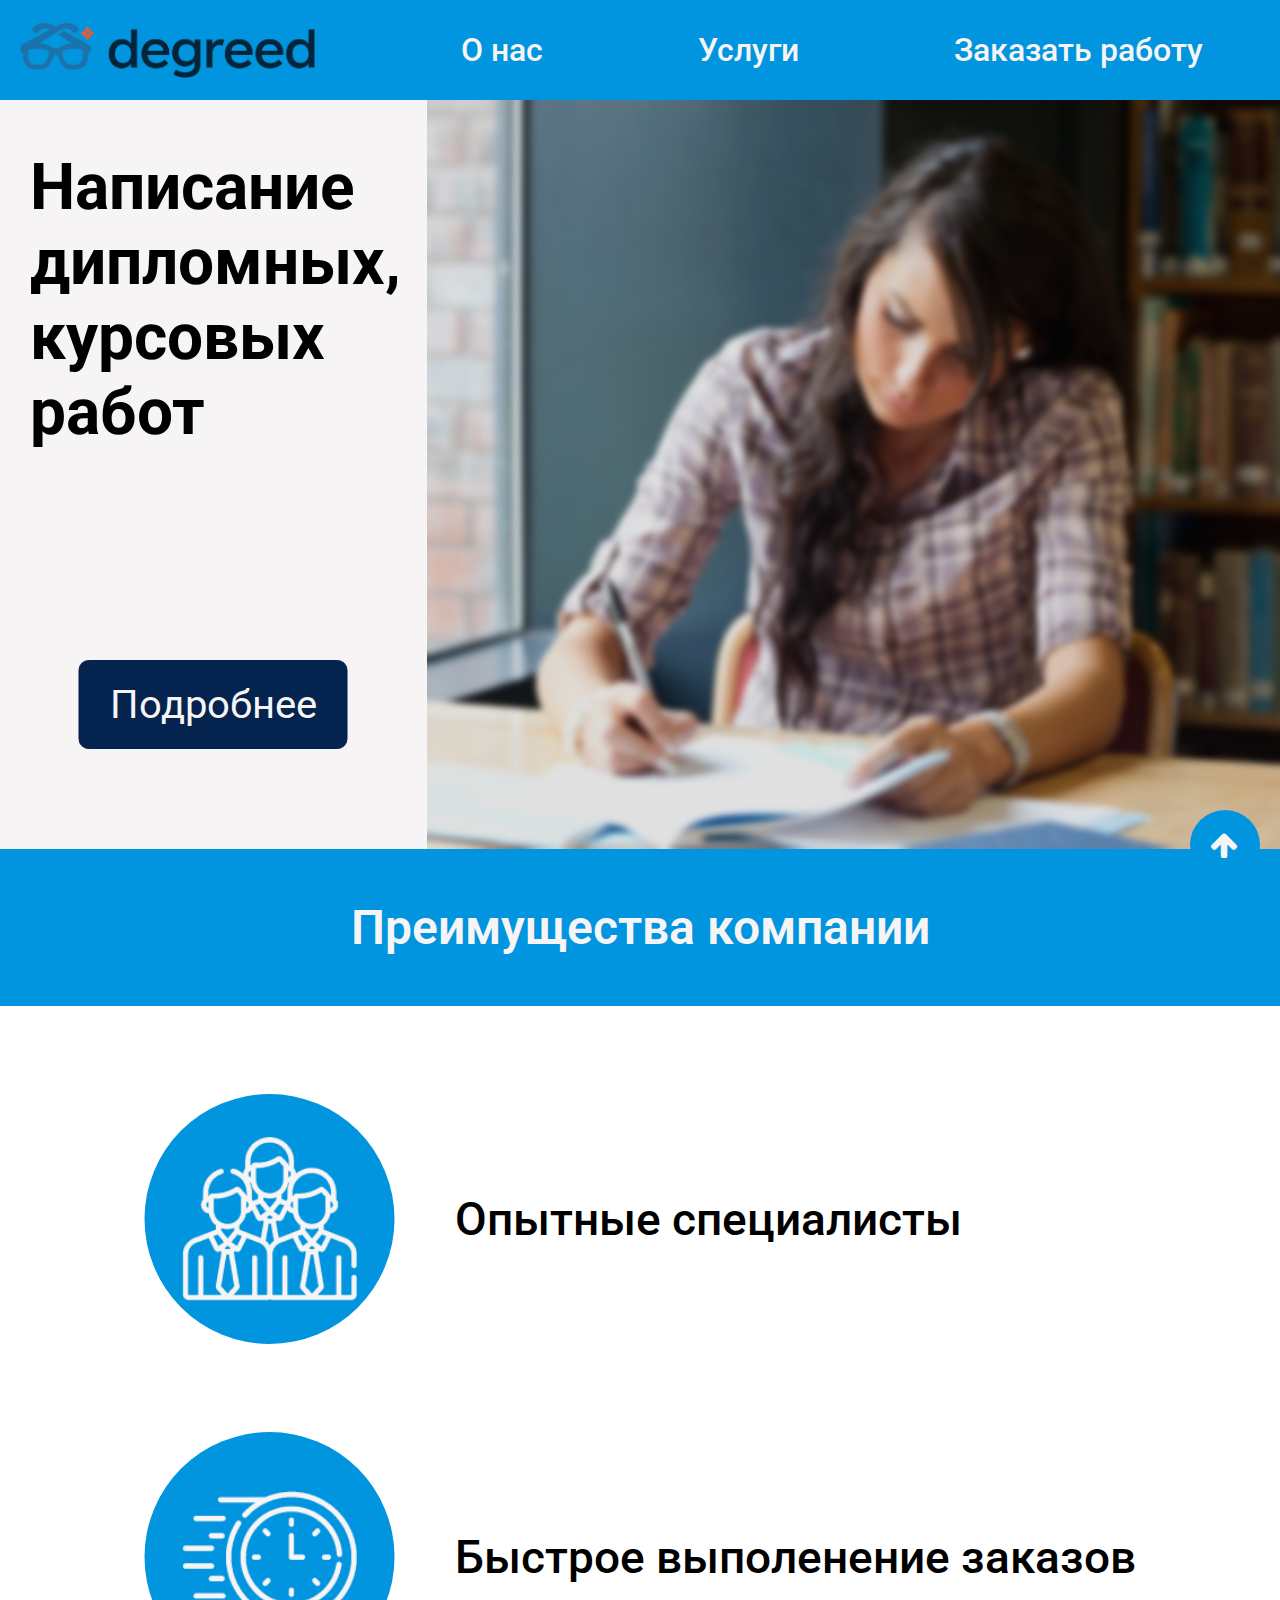
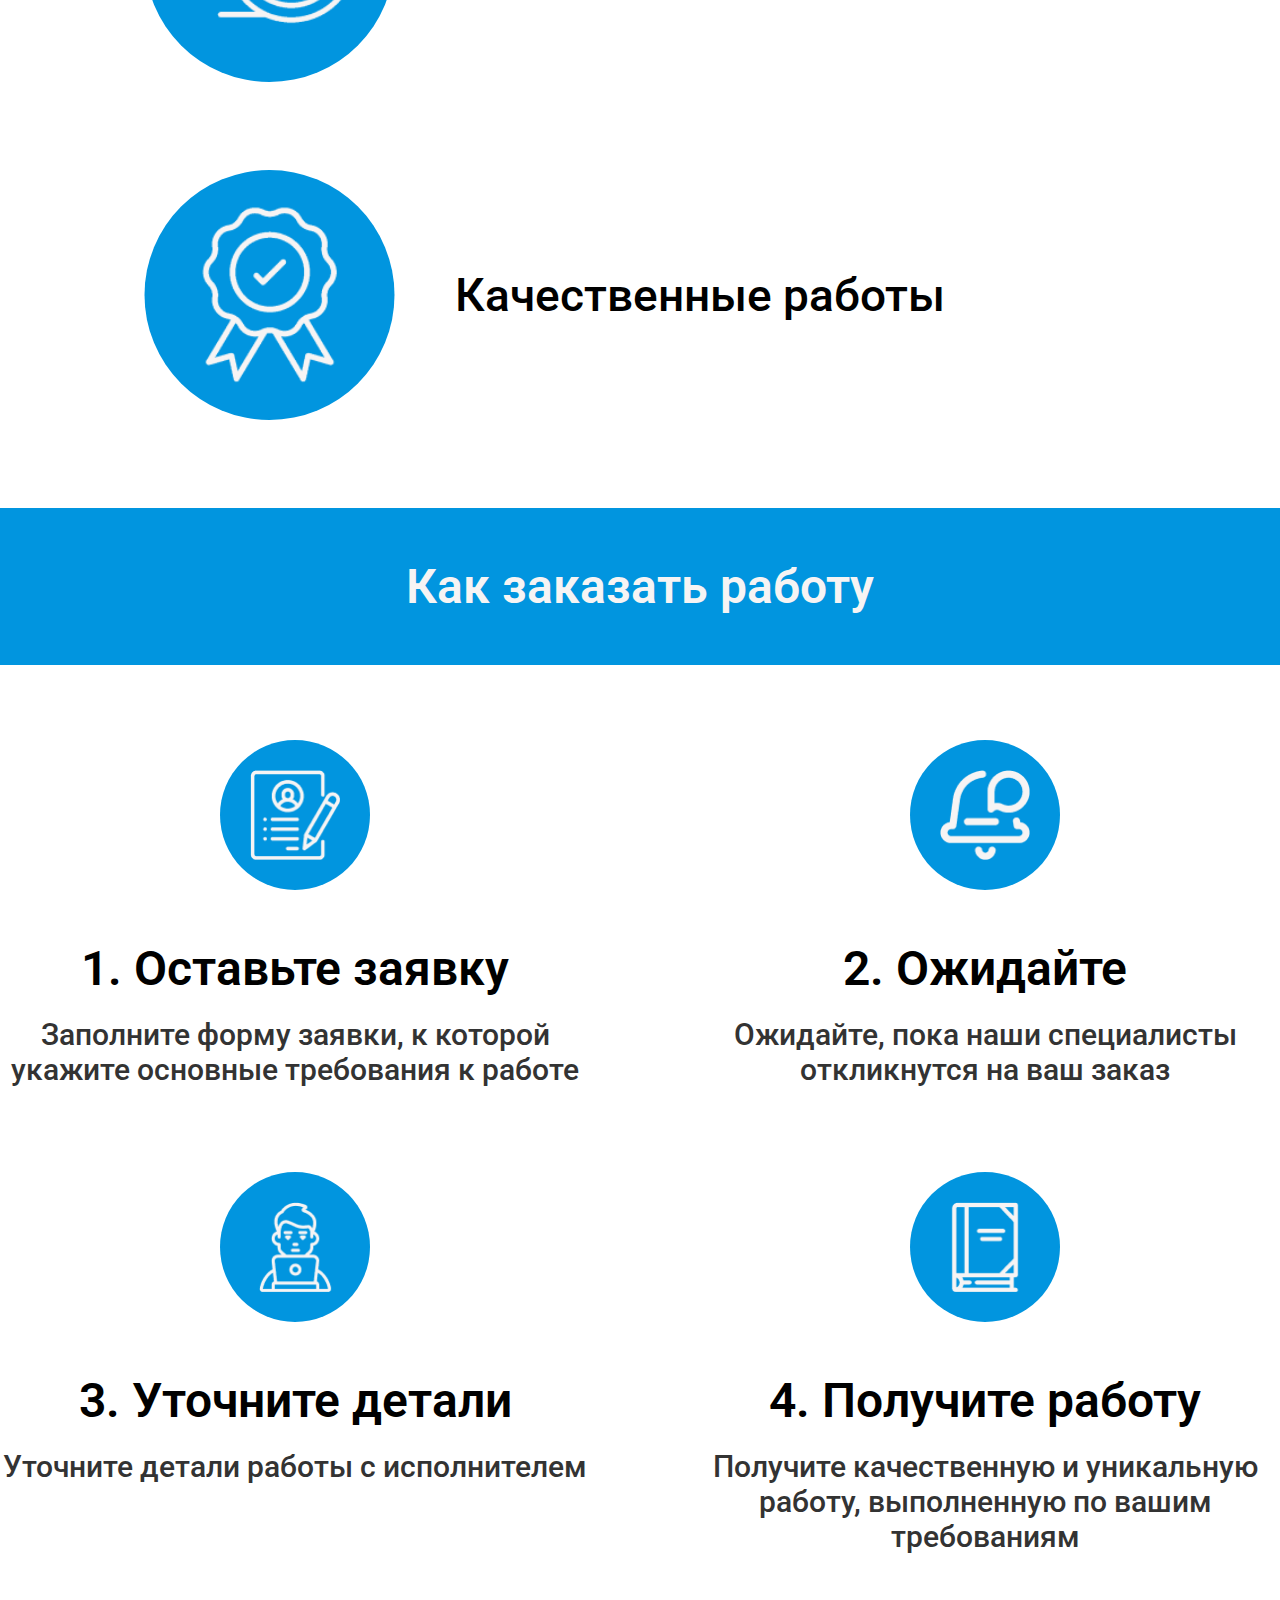
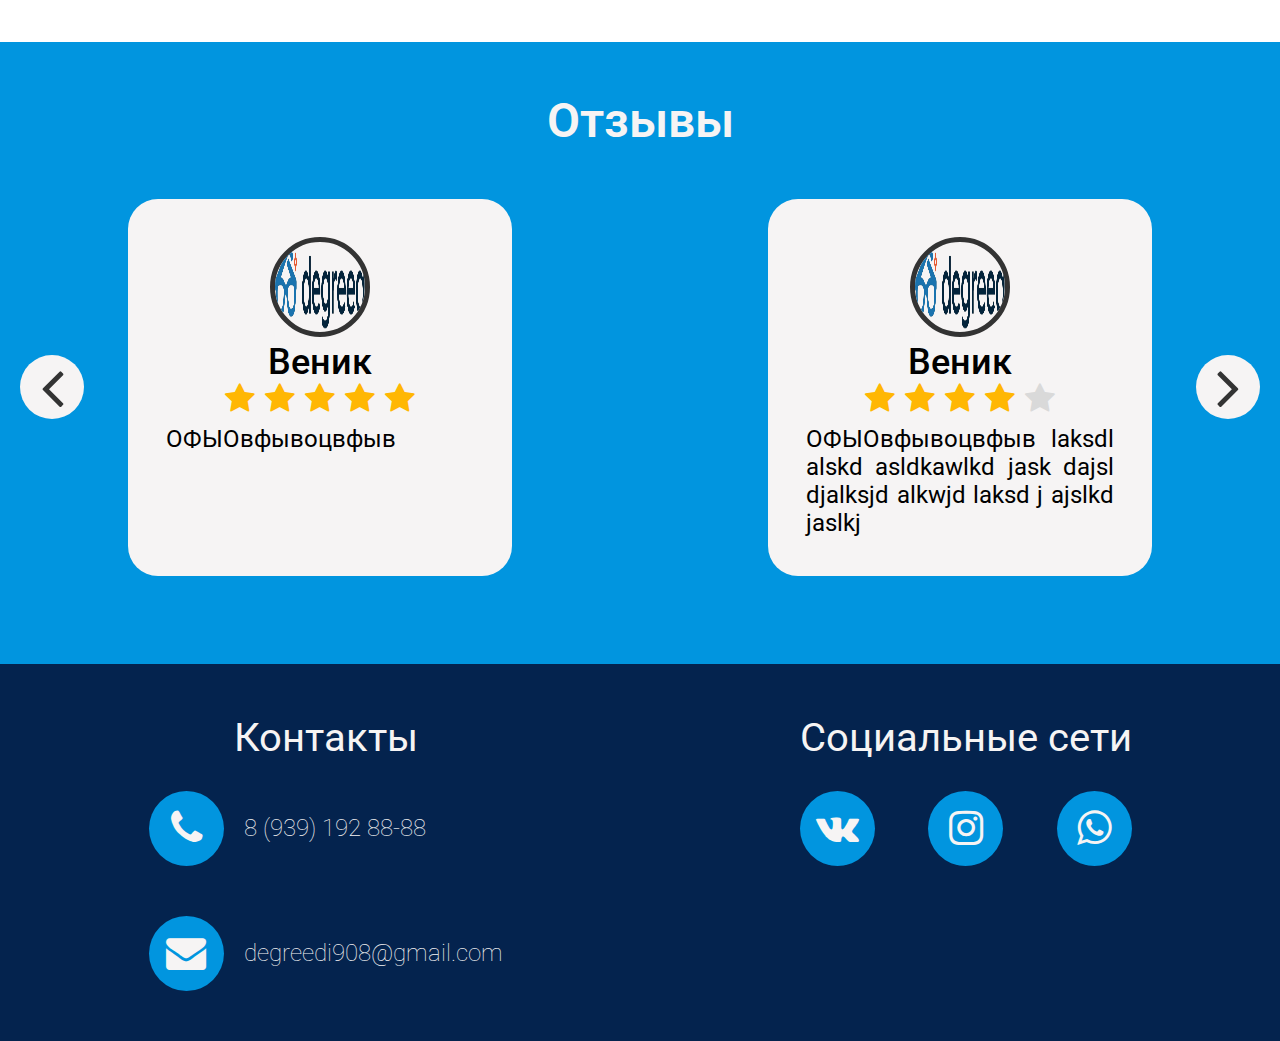
<file: pages/index.html>
<!DOCTYPE html>
<html lang="en">
<head>
    <meta charset="UTF-8">
    <meta http-equiv="X-UA-Compatible" content="IE=edge">
    <meta name="viewport" content="width=device-width, initial-scale=1.0">
    <link rel="stylesheet" href="../styles/default/main.css">
    <link rel="preconnect" href="https://fonts.googleapis.com">
    <link rel="preconnect" href="https://fonts.gstatic.com" crossorigin>
    <link href="https://fonts.googleapis.com/css2?family=Roboto:wght@400;500&display=swap" rel="stylesheet">
    <link rel="stylesheet" href="../font-awesome-4.7.0/css/font-awesome.min.css">
    <script type="text/javascript" src="https://code.jquery.com/jquery-3.6.0.min.js"></script>
    <script type="text/javascript" src="../scripts/script.js"></script>
    <script type="text/javascript" src="../scripts/popup.js"></script>
    <title>Degreed</title>
</head>
<body>
    <div class="main">
        <header>
            <div class="inner__header">
                <div class="logo">
                    <a href="../pages/index.html"><img src="../images/logo.png" alt=""></a>
                </div>
                <nav class="navigation">
                    <div class="inner__navigation">
                        <ul class="menu">
                            <li class="nav__item"><a href="../pages/index.html">О нас</a></li>
                            <li class="nav__item"><a href="../pages/services.html">Услуги</a></li>
                            <li class="nav__item"><a href="" id="order_work">Заказать работу</a></li>
                        </ul>
                    </div>
                    <div class="hamburger-menu">
                        <input id="menu__toggle" type="checkbox" />
                        <label class="menu__btn" for="menu__toggle">
                          <span></span>
                        </label>
                    
                        <ul class="menu__box">
                          <li><a href="../pages/index.html" class="menu__item" href="#">О нас</a></li>
                          <li><a href="../pages/services.html" class="menu__item" href="#">Услуги</a></li>
                          <li><a class="menu__item" id="order_work" href="#">Заказать работу</a></li>
                        </ul>
                      </div>
                </nav>
            </div>
        </header>
        <div class="slider">
            <div class="slider__item shown">
                <div class="info__block">
                    <h1 class="title">Написание дипломных, курсовых работ</h1>
                    <a href="../pages/services.html" class="show__more">Подробнее</a>
                </div>
                <div class="image__block">
                    <div class="blur"></div>
                    <img src="../images/женщина.png" alt="">
                </div>
            </div>
        </div>
        <div class="advantages">
            <h1 class="title">Преимущества компании</h1>
            <div class="inner__advatage">
                <div class="advantage__item">
                    <div class="icon"><img src="../images/icon_worker.png" alt=""></div>
                    <div class="text">Опытные специалисты</div>
                </div>
                <div class="advantage__item">
                    <div class="icon"><img src="../images/icon_time.png" alt=""></div>
                    <div class="text">Быстрое выполенение заказов</div>
                </div>
                <div class="advantage__item">
                    <div class="icon"><img src="../images/icon_quantity.png" alt=""></div>
                    <div class="text">Качественные работы</div>
                </div>
            </div>
        </div>
        <div class="howtoorder">
            <h1 class="title">Как заказать работу</h1>
            <div class="inner__order">
                <div class="order__item">
                    <div class="icon"><img src="../images/ОставьтеЗаявку.png" alt=""></div>
                    <div class="title">1. Оставьте заявку</div>
                    <div class="text">Заполните форму заявки, к которой укажите основные требования к работе</div>
                </div>
                <div class="order__item">
                    <div class="icon"><img src="../images/Ожидайте.png" alt=""></div>
                    <div class="title">2. Ожидайте</div>
                    <div class="text">Ожидайте, пока наши специалисты откликнутся на ваш заказ</div>
                </div>
                <div class="order__item">
                    <div class="icon"><img src="../images/УточнитеДетали.png" alt=""></div>
                    <div class="title">3. Уточните детали</div>
                    <div class="text">Уточните детали работы с исполнителем</div>
                </div>
                <div class="order__item">
                    <div class="icon"><img src="../images/ПолучитеРаботу.png" alt=""></div>
                    <div class="title">4. Получите работу</div>
                    <div class="text">Получите качественную и уникальную работу, выполненную по вашим требованиям</div>
                </div>
            </div>
        </div>
        <div class="reviews">
            <h1 class="title">Отзывы</h1>
            <div class="inner__reviews">
                <div class="arrow left">
                    <i class="fa fa-angle-left fa-4x" aria-hidden="true"></i>
                </div>
                <div class="reviews__container">
                </div>
                <div class="arrow right">
                    <i class="fa fa-angle-right fa-4x" aria-hidden="true"></i>
                </div>
            </div>
        </div>
        <footer>
            <div class="contacts">
                <div class="contacts__container">
                    <h1 class="title">Контакты</h1>
                    <div class="inner__contact">
                        <div class="contact">
                            <div class="icon"><i class="fa fa-phone fa-3x" aria-hidden="true"></i></div>
                            <div class="text">8 (939) 192 88-88</div>
                        </div>
                        <div class="contact">
                            <div class="icon"><i class="fa fa-envelope fa-3x" aria-hidden="true"></i></div>
                            <div class="text">degreedi908@gmail.com</div>
                        </div>
                    </div>
                </div>
                <div class="contacts__container">
                    <h1 class="title">Социальные сети</h1>
                    <div class="inner__contact">
                        <div class="contact">
                            <a href="https://vk.com/degreed15" class="icon"><i class="fa fa-vk" aria-hidden="true"></i></a>
                        </div>
                        <div class="contact">
                            <a href="www.instagram.com/degreed" class="icon"><i class="fa fa-instagram" aria-hidden="true"></i></a>
                        </div>
                        <div class="contact">
                            <a href="https://wa.me/79391928888" class="icon"><i class="fa fa-whatsapp" aria-hidden="true"></i></a>
                        </div>
                    </div>
                </div>
            </div>
        </footer>
        <div class="scrollUp"><i class="fa fa-arrow-up" aria-hidden="true"></i></div>
        <div class="popup">
            <div class="empty_area"></div>
            <div class="popup__body">
                <div class="title">Заказать работу</div>
                <div class="close__button"><i class="fa fa-times" aria-hidden="true"></i></div>
                <div class="popup__form">
                    <form action="" class="data">
                        <div class="columns">
                            <div class="column">
                                <h1 class="title">Контактные данные</h1>
                                <div class="input__container">
                                    <input type="surmane" class="input" id="surname" placeholder=" " required>
                                    <div class="cut"></div>
                                    <label for="surname" class="placeholder">Фамилия</label>
                                </div>
                                <div class="input__container">
                                    <input type="name" class="input" id="name" placeholder=" " required>
                                    <div class="cut"></div>
                                    <label for="name" class="placeholder">Имя</label>
                                </div>
                                <div class="input__container">
                                    <input type="patronymic" class="input" id="patronymic" placeholder=" ">
                                    <div class="cut"></div>
                                    <label for="patronymic" class="placeholder">Отчество</label>
                                </div>
                                <div class="input__container">
                                    <input type="tel" class="input" id="phone_number" placeholder=" " pattern="^(\+\s*\d|\d)\s*(\d\s*){10}" required>
                                    <div class="cut"></div>
                                    <label for="phone_number" class="placeholder">Номер телефона</label>
                                </div>
                                <div class="input__container">
                                    <input type="email" class="input" id="email" placeholder=" " required>
                                    <div class="cut"></div>
                                    <label for="email" class="placeholder">Почта</label>
                                </div>
                            </div>
                            <div class="column">
                                <h1 class="title">Данные о работе</h1>
                                <div class="input__container">
                                    <input type="text" placeholder=" " class="input" id="theme" required>
                                    <div class="cut"></div>
                                    <label for="theme" class="placeholder">Тема</label>
                                </div>
                                <div class="input__container dropdown__container">
                                    <input type="text" placeholder=" " class="input dropdown" id="work_type" readonly required>
                                    <div class="icon"><i class="fa fa-caret-left" aria-hidden="true"></i></div>
                                    <div class="options">
                                        <div class="option">Дипломная работа</div>
                                        <div class="option">Курсовая работа</div>
                                        <div class="option">Реферат</div>
                                        <div class="option">Презентация</div>
                                        <div class="option">Антиплагиат</div>
                                    </div>
                                    <div class="cut"></div>
                                    <label for="work_type" class="placeholder">Тип работы</label>
                                </div>
                                <div class="input__container">
                                    <input type="date" placeholder=" " class="input" id="date" required>
                                    <div class="cut"></div>
                                    <label for="date" class="placeholder">Срок выполенния</label>
                                </div>
                                <div class="input__container">
                                    <textarea placeholder=" " class="input" id="description" cols="40" rows="4"></textarea>
                                    <div class="cut"></div>
                                    <label for="description" class="placeholder">Описание</label>
                                </div>
                            </div>
                        </div>
                        <input type="submit" class="submit__button" value="Оставить заявку">
                    </form>
                </div>
            </div>
        </div>
    </div>
</body>
</html>
</file>
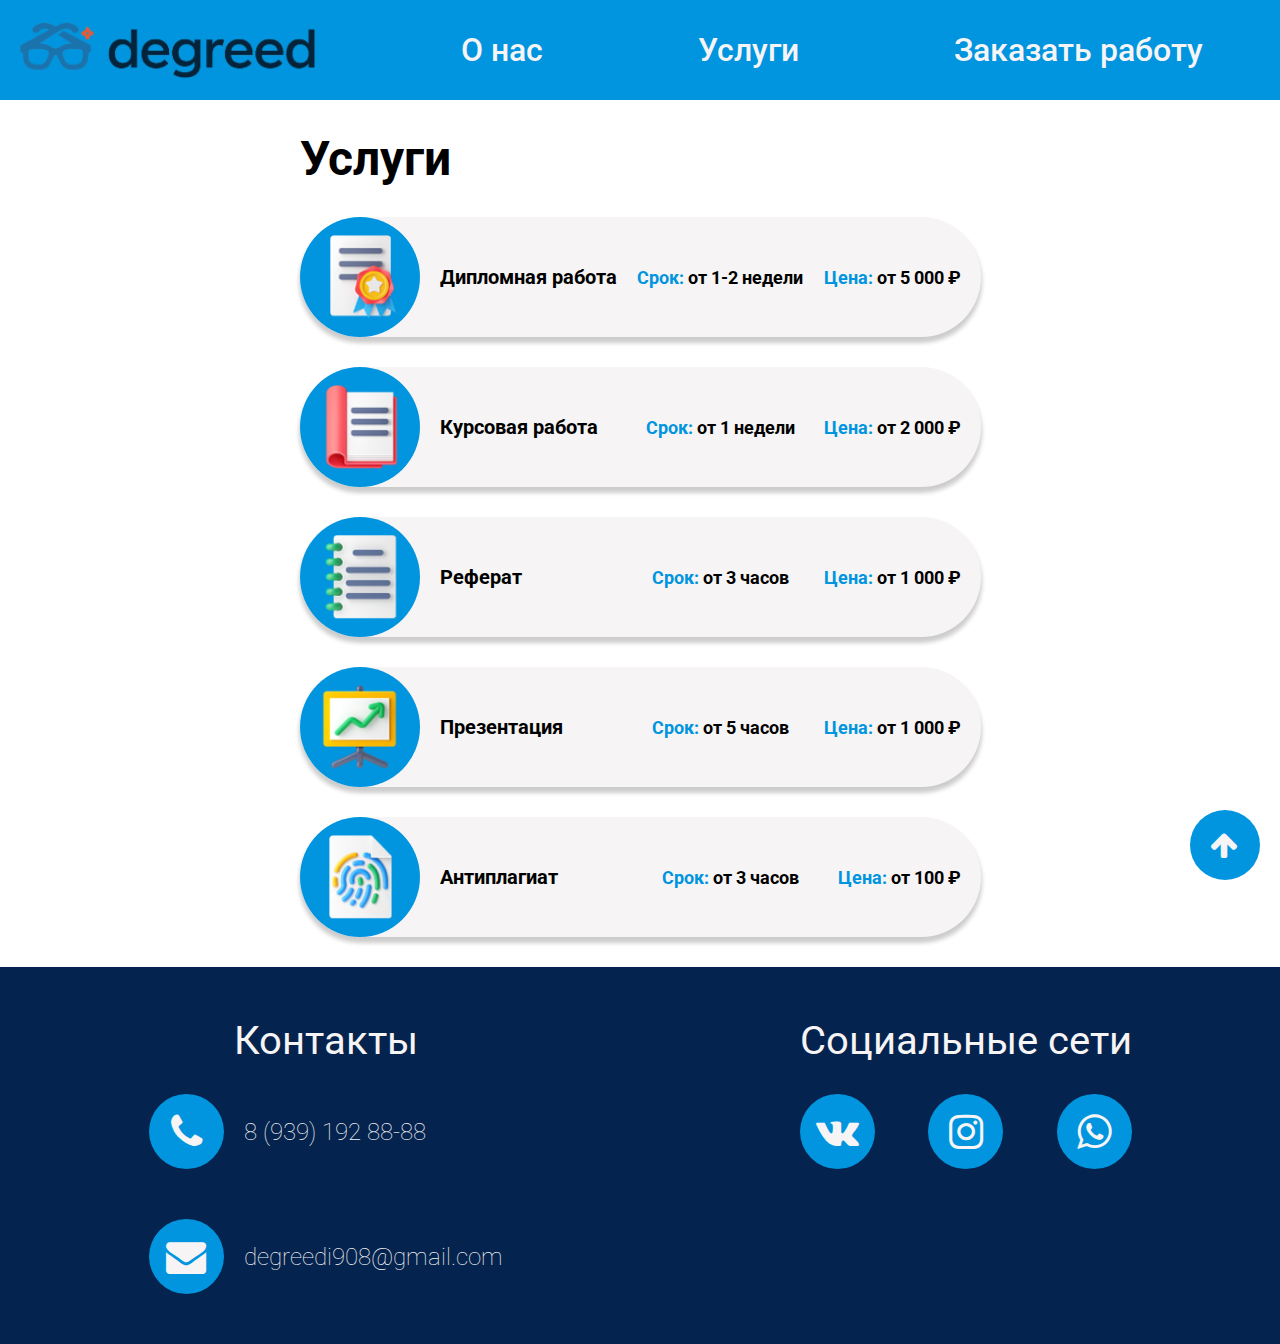
<file: pages/services.html>
<!DOCTYPE html>
<html lang="en">
<head>
    <meta charset="UTF-8">
    <meta http-equiv="X-UA-Compatible" content="IE=edge">
    <meta name="viewport" content="width=device-width, initial-scale=1.0">
    <link rel="stylesheet" href="../styles/default/services.css">
    <link rel="preconnect" href="https://fonts.googleapis.com">
    <link rel="preconnect" href="https://fonts.gstatic.com" crossorigin>
    <link href="https://fonts.googleapis.com/css2?family=Roboto:wght@400;500&display=swap" rel="stylesheet">
    <link rel="stylesheet" href="../font-awesome-4.7.0/css/font-awesome.min.css">
    <script type="text/javascript" src="https://code.jquery.com/jquery-3.6.0.min.js"></script>
    <script type="text/javascript" src="../scripts/services.js"></script>
    <script type="text/javascript" src="../scripts/popup.js"></script>
    <title>Услуги</title>
</head>
<body>
    <div class="main">
        <header>
            <div class="inner__header">
                <div class="logo">
                    <a href="../pages/index.html"><img src="../images/logo.png" alt=""></a>
                </div>
                <nav class="navigation">
                    <div class="inner__navigation">
                        <ul class="menu">
                            <li class="nav__item"><a href="../pages/index.html">О нас</a></li>
                            <li class="nav__item"><a href="../pages/services.html">Услуги</a></li>
                            <li class="nav__item"><a href="" id="order_work">Заказать работу</a></li>
                        </ul>
                    </div>
                    <div class="hamburger-menu">
                        <input id="menu__toggle" type="checkbox" />
                        <label class="menu__btn" for="menu__toggle">
                          <span></span>
                        </label>
                    
                        <ul class="menu__box">
                          <li><a href="../pages/index.html" class="menu__item" href="#">О нас</a></li>
                          <li><a href="../pages/services.html" class="menu__item" href="#">Услуги</a></li>
                          <li><a class="menu__item" id="order_work" href="#">Заказать работу</a></li>
                        </ul>
                      </div>
                </nav>
            </div>
        </header>
        <div class="services">
            <h1 class="title">Услуги</h1>
            <div class="inner__services">
            </div>
        </div>
        <footer>
            <div class="contacts">
                <div class="contacts__container">
                    <h1 class="title">Контакты</h1>
                    <div class="inner__contact">
                        <div class="contact">
                            <div class="icon"><i class="fa fa-phone fa-3x" aria-hidden="true"></i></div>
                            <div class="text">8 (939) 192 88-88</div>
                        </div>
                        <div class="contact">
                            <div class="icon"><i class="fa fa-envelope fa-3x" aria-hidden="true"></i></div>
                            <div class="text">degreedi908@gmail.com</div>
                        </div>
                    </div>
                </div>
                <div class="contacts__container">
                    <h1 class="title">Социальные сети</h1>
                    <div class="inner__contact">
                        <div class="contact">
                            <a href="https://vk.com/degreed15" class="icon"><i class="fa fa-vk" aria-hidden="true"></i></a>
                        </div>
                        <div class="contact">
                            <a href="www.instagram.com/degreed" class="icon"><i class="fa fa-instagram" aria-hidden="true"></i></a>
                        </div>
                        <div class="contact">
                            <a href="https://wa.me/79391928888" class="icon"><i class="fa fa-whatsapp" aria-hidden="true"></i></a>
                        </div>
                    </div>
                </div>
            </div>
        </footer>
        <div class="scrollUp"><i class="fa fa-arrow-up" aria-hidden="true"></i></div>
        <div class="popup">
            <div class="empty_area"></div>
            <div class="popup__body">
                <div class="title">Заказать работу</div>
                <div class="close__button"><i class="fa fa-times" aria-hidden="true"></i></div>
                <div class="popup__form">
                    <form action="" class="data">
                        <div class="columns">
                            <div class="column">
                                <h1 class="title">Контактные данные</h1>
                                <div class="input__container">
                                    <input type="surmane" class="input" id="surname" placeholder=" " required>
                                    <div class="cut"></div>
                                    <label for="surname" class="placeholder">Фамилия</label>
                                </div>
                                <div class="input__container">
                                    <input type="name" class="input" id="name" placeholder=" " required>
                                    <div class="cut"></div>
                                    <label for="name" class="placeholder">Имя</label>
                                </div>
                                <div class="input__container">
                                    <input type="patronymic" class="input" id="patronymic" placeholder=" ">
                                    <div class="cut"></div>
                                    <label for="patronymic" class="placeholder">Отчество</label>
                                </div>
                                <div class="input__container">
                                    <input type="tel" class="input" id="phone_number" placeholder=" " pattern="^(\+\s*\d|\d)\s*(\d\s*){10}" required>
                                    <div class="cut"></div>
                                    <label for="phone_number" class="placeholder">Номер телефона</label>
                                </div>
                                <div class="input__container">
                                    <input type="email" class="input" id="email" placeholder=" " required>
                                    <div class="cut"></div>
                                    <label for="email" class="placeholder">Почта</label>
                                </div>
                            </div>
                            <div class="column">
                                <h1 class="title">Данные о работе</h1>
                                <div class="input__container">
                                    <input type="text" placeholder=" " class="input" id="theme" required>
                                    <div class="cut"></div>
                                    <label for="theme" class="placeholder">Тема</label>
                                </div>
                                <div class="input__container dropdown__container">
                                    <input type="text" placeholder=" " class="input dropdown" id="work_type" readonly required>
                                    <div class="icon"><i class="fa fa-caret-left" aria-hidden="true"></i></div>
                                    <div class="options">
                                        <div class="option">Дипломная работа</div>
                                        <div class="option">Курсовая работа</div>
                                        <div class="option">Реферат</div>
                                        <div class="option">Презентация</div>
                                        <div class="option">Антиплагиат</div>
                                    </div>
                                    <div class="cut"></div>
                                    <label for="work_type" class="placeholder">Тип работы</label>
                                </div>
                                <div class="input__container">
                                    <input type="date" placeholder=" " class="input" id="date" required>
                                    <div class="cut"></div>
                                    <label for="date" class="placeholder">Срок выполенния</label>
                                </div>
                                <div class="input__container">
                                    <textarea placeholder=" " class="input" id="description" cols="40" rows="4"></textarea>
                                    <div class="cut"></div>
                                    <label for="description" class="placeholder">Описание</label>
                                </div>
                            </div>
                        </div>
                        <input type="submit" class="submit__button" value="Оставить заявку">
                    </form>
                </div>
            </div>
        </div>
    </div>
</body>
</html>
</file>
<file: styles/default/main.css>
@import url('../colors.css');
@import url('../default/header.css');
@import url('../default/footer.css');
@import url('../default/popup.css');

/* SLIDER */
.slider
{
    max-width: 1440px;
    display: flex;
    flex-direction: row;
    overflow: hidden;
    margin: 0 auto;
    user-select: none;
    position: relative;
}

.slider__item
{
    position: relative;
    display: grid;
    min-width: 100%;
    grid-auto-flow: column;
    grid-template-columns: 1fr 2fr;
    grid-template-rows: 1fr;
    gap: 0px 0px;
    grid-template-areas:
        ". .";
}

.info__block
{
    position: relative;
    display: block;
    height: 100%;
    background-color: var(--white);
}

.info__block h1.title
{
    display: inline-block;
    margin-top: 50px;
    margin-left: 30px;
    font-size: 64px;
}

.info__block a.show__more
{
    display: inline-block;
    
    position: absolute;
    bottom: 100px;
    left: 50%;
    transform: translateX(-50%);
    
    padding: 20px 30px;
    margin: 0 auto;
    
    font-size: 40px;
    font-weight: 400;

    border-radius: 10px;
    border: 1px solid var(--darkblue);
    
    color: var(--white);
    background-color: var(--darkblue);

    transition: background-color .1s, color .1s;
}

.info__block a.show__more:hover
{
    background-color: var(--white);
    color: var(--darkblue);
    font-weight: 600;
}

.image__block
{
    position: relative;
    overflow: hidden;
    width: 100%;
    height: 100%;
}

.image__block img
{
    display: block;
    width: 100%;
}

.image__block .blur
{
    position: absolute;
    width: 100%;
    height: 100%;
    background-color: rgba(0, 0, 0, .1);
    backdrop-filter: blur(3px);
}

/* SLIDER */

/* Advantaged */

.advantages
{
    position: relative;
}

.advantages h1.title
{
    padding: 50px 0;
    text-align: center;
    font-size: 48px;
    font-weight: 600;
    color: var(--white);
    background-color: var(--lightblue);
}

.advantage__item
{
    display: flex;
    flex-direction: row;
    margin-top: 88px;
}

.inner__advatage
{
    display: inline-block;
    position: relative;
    max-width: 1440px;
    margin: 0 auto;
    left: 50%;
    transform: translateX(-50%);
}

.advantage__item .icon
{
    display: inline-block;
    position: relative;
    width: 250px;
    height: 250px;
    border-radius: 50%;
    background-color: var(--lightblue);
    user-select: none;
}

.advantage__item .icon img
{
    position: relative;
    width: 70%;
    height: 70%;
    top: 50%;
    left: 50%;
    transform: translate(-50%, -50%);
}

.advantage__item .text
{
    display: inline-block;
    font-size: 46px;
    font-weight: 500;
    margin: auto;
    margin-left: 60px;
}

/* Advantaged */

/* How To order */

.howtoorder
{
    margin-top: 88px;
    position: relative;
}

.howtoorder h1.title
{
    padding: 50px 0;
    text-align: center;
    font-size: 48px;
    font-weight: 600;
    color: var(--white);
    background-color: var(--lightblue);
}

.inner__order
{
    max-width: 1440px;
    margin: 0 auto;
    margin-top: 75px;
    display: grid;
    grid-auto-flow: row;
    grid-template-columns: 1fr 1fr;
    grid-template-rows: 1fr 1fr;
    gap: 50px 100px;
    grid-template-areas:
        ". ."
        ". .";
    
}

.order__item .icon
{
    display: block;
    position: relative;
    left: 50%;
    transform: translateX(-50%);
    margin-bottom: 50px;
    width: 150px;
    height: 150px;
    border-radius: 50%;
    background-color: var(--lightblue);
}

.order__item .icon img
{
    position: relative;
    top: 50%;
    left: 50%;
    width: 60%;
    height: 60%;
    transform: translate(-50%, -50%);
}

.order__item .title
{
    font-size: 48px;
    font-weight: 600;
    text-align: center;
    margin-bottom: 20px;
}

.order__item .text
{
    text-align: center;
    font-size: 30px;
    font-weight: 500;
    color: var(--gray);
}

/* How To order */

/* Reviews */

.reviews
{
    position: relative;
    margin-top: 88px;
    padding-bottom: 88px;
    background-color: var(--lightblue);
}

.reviews h1.title
{
    padding: 50px 0;
    text-align: center;
    font-size: 48px;
    font-weight: 600;
    color: var(--white);
}

.reviews__container
{
    position: relative;
    display: flex;
    overflow-y: auto;
    flex-direction: row;
    justify-content: flex-start space-around;
}

.reviews__container::-webkit-scrollbar
{
    display: none;
}

.inner__reviews
{
    max-width: 1440px;
    margin: 0 auto;
    position: relative;
}

.review
{
    min-width: 30%;
    min-height: 50%;
    border-radius: 30px;
    margin: 0 10%;
    background-color: var(--white);
    position: relative;
    display: block;
}

.review .inner__review
{
    margin: 10% 10%;
    position: relative;
}

.inner__review .avatar
{
    position: relative;
    display: inline-block;
    left: 50%;
    transform: translateX(-50%);
    width: 100px;
    height: 100px;
}

.inner__review .name
{
    text-align: center;
    font-size: 36px;
    font-weight: 500;
}

.inner__review .evaluation
{
    position: relative;
    display: inline-block;
    left: 50%;
    transform: translateX(-50%);
}

.inner__review .evaluation .fa
{
    margin: 0 5px;
}

.inner__review .evaluation .fa
{
    color: var(--yellow);
}

.inner__review .text
{
    text-align: justify;
    font-size: 24px;
    margin-top: 10px;
}

.inner__review .avatar img
{
    width: 100%;
    height: 100%;
    border-radius: 50%;
    border: 5px solid var(--gray);
}

.reviews .arrow
{
    display: block;
    position: absolute;
    top: 50%;
    transform: translateY(-50%);
    width: 64px;
    height: 64px;
    border-radius: 50%;
    cursor: pointer;
    color: var(--gray);
    background-color: var(--white);
    transition: background-color .1s, color .1s;
    z-index: 999;
}

.reviews .arrow:hover
{
    color: var(--white);
    background-color: var(--gray);
}

.reviews .arrow .fa
{
    display: block;
    position: relative;
    text-align: center;
    top: 50%;
    left: 50%;
    transform: translate(-50%, -50%);
}

.reviews .arrow.left
{
    left: 20px;
}

.reviews .arrow.right
{
    right: 20px;
}

/* Reviews */

@media (max-width: 1024px) {
    .info__block h1.title
    {
        font-size: 38px;
    }

    .info__block a.show__more
    {
        font-size: 30px;
        padding: 10px 15px;
    }

    .advantages h1.title
    {
        font-size: 40px;
        padding: 40px 0;
    }

    .advantage__item
    {
        margin-top: 65px;
    }

    .advantage__item .icon
    {
        width: 150px;
        height: 150px;
    }

    .advantage__item .text
    {
        font-size: 36px;
    }

    .howtoorder h1.title
    {
        font-size: 40px;
        padding: 40px 0;
    }

    .howtoorder .inner__order
    {
        margin-top: 50px;
    }

    .order__item .icon
    {
        width: 100px;
        height: 100px;
        margin-bottom: 30px;
    }

    .order__item .title
    {
        font-size: 32px;
    }

    .order__item .text
    {
        font-size: 23px;
    }

    .reviews h1.title
    {
        font-size: 40px;
        padding: 40px 0;
    }

    .reviews__container .review
    {
        min-width: 36%;
        margin: 0 7%;
    }
}

@media (max-width: 768px) {
    .info__block h1.title
    {
        font-size: 26px;
    }

    .info__block a.show__more
    {
        font-size: 24px;
        padding: 7px 8px;
        bottom: 50px;
    }

    .advantages h1.title
    {
        font-size: 30px;
        padding: 30px 0;
    }

    .advantage__item
    {
        margin-top: 50px;
    }

    .advantage__item .icon
    {
        width: 100px;
        height: 100px;
    }

    .advantage__item .text
    {
        font-size: 28px;
    }

    .howtoorder h1.title
    {
        font-size: 30px;
        padding: 30px 0;
    }

    .howtoorder .inner__order
    {
        margin-top: 40px;
    }

    .order__item .icon
    {
        width: 75px;
        height: 75px;
        margin-bottom: 20px;
    }

    .order__item .title
    {
        font-size: 24px;
    }

    .order__item .text
    {
        font-size: 18px;
    }

    .reviews h1.title
    {
        font-size: 30px;
        padding: 30px 0;
    }

    .reviews__container .review
    {
        min-width: 50%;
        margin: 0 25%;
    }
}

@media (max-width: 520px) {
    .main
    {
        overflow-x: hidden;
    }

    .info__block h1.title
    {
        font-size: 24px;
        margin: auto;
        padding: 10px;
        margin-top: 20px;
    }

    .info__block a.show__more
    {
        font-size: 18px;
        padding: 2px 6px;
        bottom: 20px;
    }

    .advantages h1.title
    {
        font-size: 24px;
        padding: 20px 0;
    }

    .advantage__item
    {
        margin-top: 30px;
    }

    .advantage__item .icon
    {
        width: 60px;
        height: 60px;
    }

    .advantage__item .text
    {
        font-size: 20px;
        margin-left: 20px;
    }

    .howtoorder h1.title
    {
        font-size: 24px;
        padding: 20px 0;
    }

    .howtoorder .inner__order
    {
        margin-top: 30px;
    }

    .order__item .icon
    {
        width: 50px;
        height: 50px;
        margin-bottom: 10px;
    }

    .order__item .title
    {
        font-size: 20px;
    }

    .order__item .text
    {
        font-size: 14px;
    }

    .inner__order
    {
        gap: 20px 10px;
    }

    .reviews
    {
        margin-top: 20px;
    }

    .reviews h1.title
    {
        font-size: 24px;
        padding: 20px 0;
    }

    .reviews__container .review
    {
        min-width: 60%;
        margin: 0 20%;
    }

    .inner__review .name
    {
        font-size: 30px;
    }

    .inner__review .text
    {
        font-size: 20px;
    }

    .inner__reviews .arrow
    {
        width: 50px;
        height: 50px;
    }

    .arrow .fa
    {
        width: 40px;
        height: 40px;
        font-size: 40px;
    }
}

@media (max-width: 425px) {
    .main
    {
        overflow-x: hidden;
    }

    .info__block h1.title
    {
        font-size: 24px;
    }

    .info__block a.show__more
    {
        font-size: 18px;
        padding: 2px 6px;
    }

    .advantages h1.title
    {
        font-size: 24px;
        padding: 20px 0;
    }

    .advantage__item
    {
        margin-top: 32px;
    }

    .advantage__item .icon
    {
        width: 60px;
        height: 60px;
    }

    .advantage__item .text
    {
        font-size: 20px;
        margin-left: 20px;
    }

    .howtoorder h1.title
    {
        font-size: 24px;
        padding: 20px 0;
    }

    .howtoorder .inner__order
    {
        margin-top: 30px;
    }

    .order__item .icon
    {
        width: 50px;
        height: 50px;
        margin-bottom: 10px;
    }

    .order__item .title
    {
        font-size: 20px;
    }

    .order__item .text
    {
        font-size: 14px;
    }

    .inner__order
    {
        gap: 20px 10px;
    }

    .reviews
    {
        margin-top: 20px;
    }

    .reviews h1.title
    {
        font-size: 24px;
        padding: 20px 0;
    }

    .reviews__container .review
    {
        min-width: 60%;
        margin: 0 20%;
    }

    .inner__review .name
    {
        font-size: 25px;
    }

    .inner__review .avatar
    {
        width: 75px;
        height: 75px;
    }

    .inner__review .avatar img
    {
        border-width: 3px;
    }

    .review .inner__review
    {
        margin-top: 15px;
    }

    .inner__review .evaluation
    {
        font-size: 14px;
    }

    .inner__review .text
    {
        font-size: 18px;
    }

    .inner__reviews .arrow
    {
        width: 50px;
        height: 50px;
    }

    .arrow .fa
    {
        width: 40px;
        height: 40px;
        font-size: 40px;
    }
}

@media (max-width: 320px) {
    .main
    {
        overflow-x: hidden;
    }

    .info__block h1.title
    {
        font-size: 20px;
        margin-top: 5px;
    }

    .info__block a.show__more
    {
        font-size: 14px;
        padding: 2px 6px;
        bottom: 5px;
    }

    .advantages h1.title
    {
        font-size: 20px;
        padding: 16px 0;
    }

    .advantage__item
    {
        margin-top: 16px;
    }

    .advantage__item .icon
    {
        width: 40px;
        height: 40px;
    }

    .advantage__item .text
    {
        font-size: 16px;
        margin-left: 10px;
    }

    .howtoorder
    {
        margin-top: 20px;
    }

    .howtoorder h1.title
    {
        font-size: 20px;
        padding: 16px 0;
    }

    .howtoorder .inner__order
    {
        margin-top: 30px;
        grid-template-columns: 1fr;
        grid-template-rows: 1fr 1fr 1fr 1fr;
        grid-template-areas: 
            "."
            "."
            "."
            ".";
    }

    .order__item .icon
    {
        width: 50px;
        height: 50px;
        margin-bottom: 10px;
    }

    .order__item .title
    {
        font-size: 20px;
        margin-bottom: 10px;
    }

    .order__item .text
    {
        font-size: 14px;
        margin-left: 20px;
        margin-right: 20px;
    }

    .inner__order
    {
        gap: 0px 0px;
    }

    .reviews
    {
        margin-top: 20px;
        padding-bottom: 30px;
    }

    .reviews h1.title
    {
        font-size: 20px;
        padding: 16px 0;
    }

    .reviews__container .review
    {
        min-width: 60%;
        margin: 0 20%;
    }

    .inner__review .name
    {
        font-size: 20px;
    }

    .inner__review .avatar
    {
        width: 75px;
        height: 75px;
    }

    .inner__review .avatar img
    {
        border-width: 3px;
    }

    .review .inner__review
    {
        margin-top: 15px;
    }

    .inner__review .evaluation
    {
        font-size: 10px;
    }

    .inner__review .text
    {
        font-size: 16px;
    }

    .inner__reviews .arrow
    {
        width: 30px;
        height: 30px;
    }

    .arrow .fa
    {
        width: 30px;
        height: 30px;
        font-size: 30px;
    }
}
</file>
<file: styles/default/services.css>
@import url('../colors.css');
@import url('../default/header.css');
@import url('../default/footer.css');
@import url('../default/popup.css');

.services
{
    max-width: 1300px;
    width: max-content;
    margin: 0 auto;
}

.services h1.title
{
    margin-top: 30px;
    font-size: 48px;
}

.service
{
    display: grid;
    grid-auto-flow: column;
    grid-template-columns: 120px 1fr 1fr;
    grid-template-rows: 1fr;
    gap: 0 10px;
    grid-template-areas:
        ". . .";
    position: relative;
    margin: 30px 0;
    min-width: 100%;
    height: 120px;
    cursor: pointer;
    padding-right: 20px;
    border-radius: 50vh;
    background-color: var(--white);
    box-shadow: 0px 5px 4px 1px rgba(0, 0, 0, .2);
}

.service .icon
{
    left: 0;
    top: 0;
    height: 120px;
    width: 120px;
    border-radius: 50vh;
    background-color: var(--lightblue);
}

.service .icon img
{
    width: 70%;
    height: 70%;
    margin: 15%;
    transition: transform .1s ease-in-out;
}

.service .name
{
    margin: auto;
    margin-left: 10px;
    font-size: 20px;
    font-weight: bold;
}

.service .time
{
    font-size: 18px;
    font-weight: bold;
    margin: auto;
}

.service .time::before
{
    content: 'Срок: ';
    color: var(--lightblue);
}

.service .price
{
    font-size: 18px;
    font-weight: bold;
    margin: auto;
}

.service .price::before
{
    content: 'Цена: ';
    color: var(--lightblue);
}

.service .order
{
    padding: 10px 30px;
    font-size: 24px;
    font-weight: bold;
    height: 36%;
    margin-right: 30px;
    position: relative;
    top: 50%;
    transform: translateY(-50%);
    border-radius: 50vh;
    outline: none;
    border: none;
    cursor: pointer;
    background-color: var(--lightblue);
    color: var(--white);
    transition: box-shadow .2s ease-in-out;
}

.service .order:hover
{
    box-shadow: 0px 2px 4px 2px var(--lightblue);
}

.service:hover .icon img
{
    transform: scale(1.3);
}

@media (max-width: 1024px)
{

    .service
    {
        display: grid;
        grid-auto-flow: column;
        grid-template-columns: 100px 1fr 1fr;
        grid-template-rows: 50px 50px;
        gap: 0px 20px;
        grid-template-areas:
            ". . ."
            ". . .";
        height: 100px;
    }

    .service .icon
    {
        width: 100px;
        height: 100px;
        grid-row: span 2;
    }

    .service .name
    {
        font-size: 18px;
        margin-left: 3px;
        grid-row: span 2;
    }

    .service .time
    {
        margin-bottom: 10px;
        font-size: 16px;
        margin-left: 3px;
    }

    .service .price
    {
        margin-top: 10px;
        font-size: 16px;
        margin-left: 3px;
    }

    .service .order
    {
        grid-row: span 2;
    }
}

@media (max-width: 520px)
{
    .main
    {
        overflow-x: hidden;
    }

    .services h1.title
    {
        font-size: 40px;
    }

    .service
    {
        display: grid;
        grid-auto-flow: column;
        grid-template-columns: 60px 1fr 1fr;
        grid-template-rows: 1fr 1fr;
        gap: 0px 10px;
        grid-template-areas:
            ". . . ."
            ". . . .";
        height: 60px;
    }

    .service .icon
    {
        grid-row: span 2;
        width: 60px;
        height: 60px;
    }

    .service .name
    {
        font-size: 16px;
        margin-left: 3px;
        grid-row: span 2;
    }

    .service .time
    {
        margin-bottom: 4px;
        font-size: 14px;
        margin-left: 3px;
    }

    .service .price
    {
        margin-top: 4px;
        font-size: 14px;
        margin-left: 3px;
    }
}

@media (max-width: 425px)
{
    .main
    {
        overflow-x: hidden;
    }

    .services h1.title
    {
        font-size: 30px;
    }

    .service
    {
        display: grid;
        grid-auto-flow: column;
        grid-template-columns: 40px 1fr 1fr;
        grid-template-rows: 20px 20px;
        gap: 0px 5px;
        grid-template-areas:
            ". . . ."
            ". . . .";
        height: 40px;
        padding-right: 5px;
    }

    .service .icon
    {
        grid-row: span 2;
        width: 40px;
        height: 40px;
    }

    .service .name
    {
        font-size: 12px;
        margin-left: 3px;
        grid-row: span 2;
    }

    .service .time
    {
        margin-bottom: 4px;
        font-size: 10px;
        margin-left: 3px;
    }

    .service .price
    {
        margin-top: 4px;
        font-size: 10px;
        margin-left: 3px;
    }
}

@media (max-width: 320px)
{
    .main
    {
        overflow-x: hidden;
    }

    .services h1.title
    {
        font-size: 25px;
    }

    .service
    {
        display: grid;
        grid-auto-flow: column;
        grid-template-columns: 80px 1fr;
        grid-template-rows: 20px 1fr 1fr;
        gap: 0px 20px;
        grid-template-areas:
            ". ."
            ". ."
            ". .";
        height: 80px;
        padding-right: 30px;
    }

    .service .icon
    {
        width: 80px;
        height: 80px;
        grid-row: span 3;
    }

    .service .name
    {
        font-size: 16px;
        margin-left: 3px;
        grid-row: span 1;
    }

    .service .time
    {
        margin-bottom: 2px;
        font-size: 12px;
        margin-left: 3px;
        grid-row: span 1;
    }

    .service .price
    {
        margin-top: 2px;
        font-size: 12px;
        margin-left: 3px;
        grid-row: span 1;
    }
}
</file>
